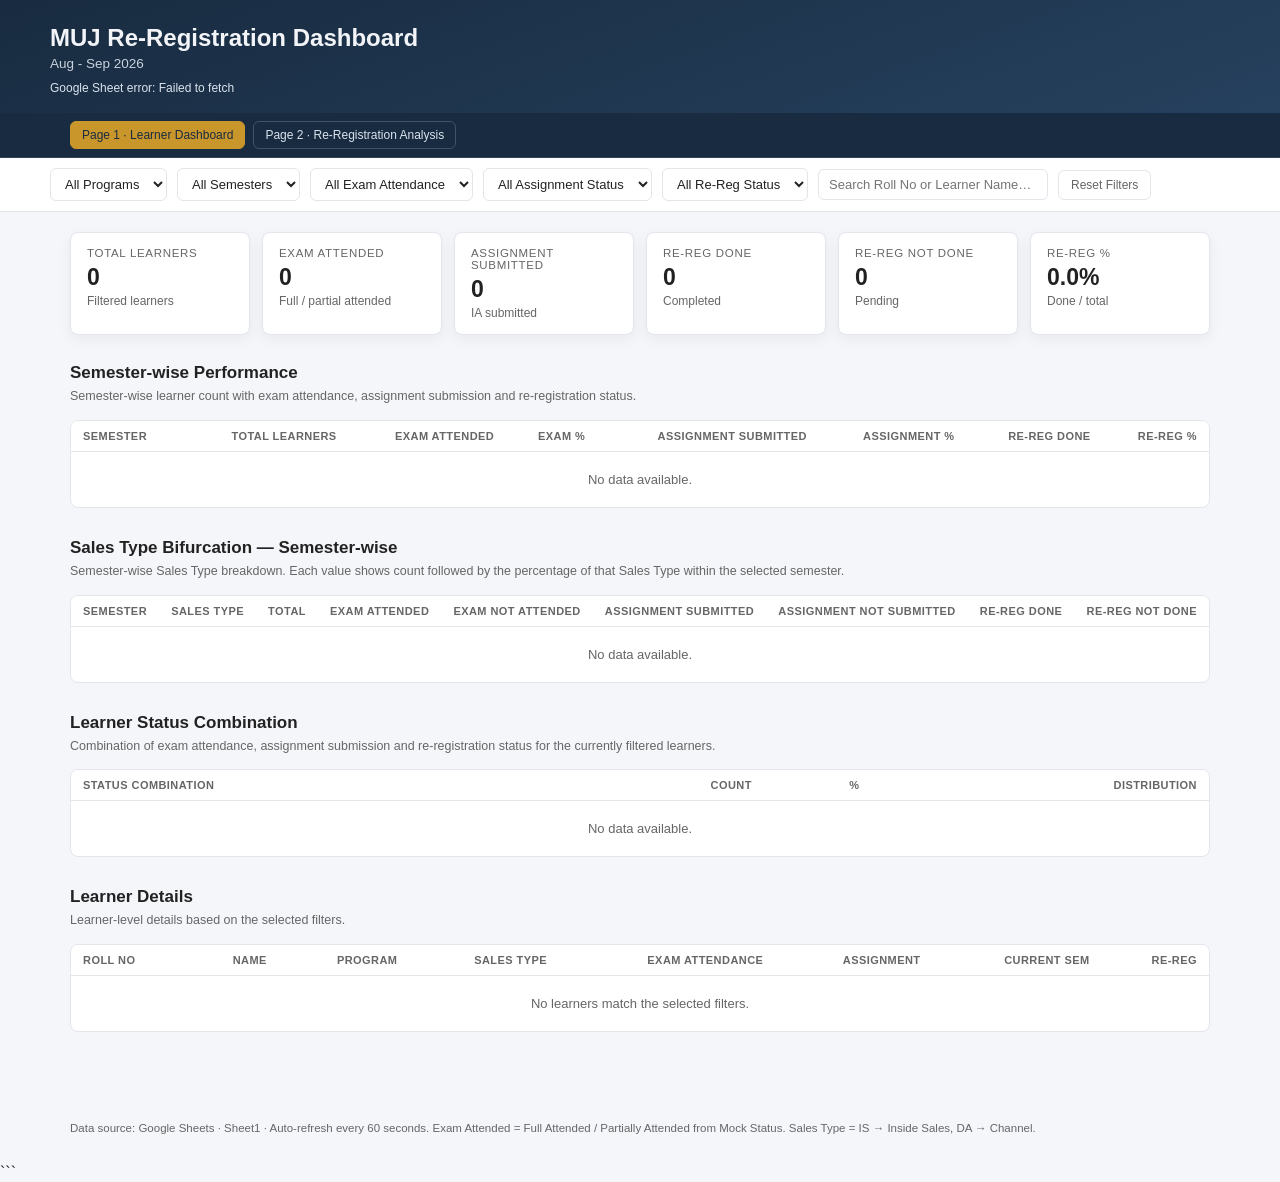
<file: index.html>
<!DOCTYPE html>
<html lang="en">
<head>
<meta charset="UTF-8">
<meta name="viewport" content="width=device-width, initial-scale=1.0">

<title>MUJ Re-Registration Dashboard</title>

<script src="https://cdn.sheetjs.com/xlsx-0.20.3/package/dist/xlsx.full.min.js"></script>

<style>
* {
  box-sizing: border-box;
}

:root {
  --bg:#f5f6fa;
  --card:#ffffff;
  --ink:#222;
  --ink-soft:#666;
  --line:#e2e6ea;

  --navy:#26415e;
  --navy-deep:#182b40;
  --navy-light:#e7edf3;
  --gold:#c9962c;

  --green:#2f7d5c;
  --green-bg:#e7f3ed;

  --red:#b1483f;
  --red-bg:#fbebe9;

  --track:#eef1f4;
}

body {
  margin:0;
  min-height:100vh;
  font-family:Arial,sans-serif;
  background:var(--bg);
  color:var(--ink);
}

/* =========================
   HEADER
========================= */

header {
  background:linear-gradient(
    160deg,
    var(--navy-deep),
    var(--navy)
  );

  color:#f2f4f7;
  padding:24px 20px 18px;
}

header .wrap {
  max-width:1180px;
  margin:0 auto;
}

header h1 {
  font-size:24px;
  margin:0 0 4px;
  font-weight:600;
}

header p {
  margin:0;
  color:#c7d2de;
  font-size:13.5px;
  max-width:64ch;
}

#connectionStatus {
  font-size:12px;
  color:#d9e3ed;
  margin-top:10px;
}

/* =========================
   PAGE NAVIGATION
========================= */

.page-nav {
  background:var(--navy-deep);
  border-bottom:1px solid rgba(255,255,255,.12);
}

.page-nav-wrap {
  max-width:1180px;
  margin:0 auto;
  padding:8px 20px;
  display:flex;
  gap:8px;
  flex-wrap:wrap;
}

.page-link {
  display:inline-block;
  text-decoration:none;
  color:#d9e3ed;
  border:1px solid rgba(255,255,255,.18);
  padding:6px 11px;
  border-radius:6px;
  font-size:12px;
}

.page-link:hover,
.page-link.active {
  background:var(--gold);
  color:#182b40;
  border-color:var(--gold);
}

/* =========================
   FILTER BAR
========================= */

.filterbar {
  position:sticky;
  top:0;
  z-index:10;
  background:var(--card);
  border-bottom:1px solid var(--line);
  padding:10px 20px;
}

.filterbar .wrap {
  max-width:1180px;
  margin:0 auto;
  display:flex;
  gap:10px;
  flex-wrap:wrap;
  align-items:center;
}

.filterbar select,
.filterbar input {
  font-family:Arial,sans-serif;
  font-size:13px;
  padding:7px 10px;
  border:1px solid var(--line);
  border-radius:6px;
  background:var(--card);
  color:var(--ink);
}

.filterbar input {
  min-width:230px;
}

.reset-btn {
  font-family:Arial,sans-serif;
  font-size:12px;
  padding:7px 12px;
  border:1px solid var(--line);
  border-radius:6px;
  background:var(--card);
  color:var(--ink-soft);
  cursor:pointer;
}

.reset-btn:hover {
  background:var(--navy-light);
  color:var(--navy);
}

/* =========================
   MAIN
========================= */

main {
  max-width:1180px;
  margin:0 auto;
  padding:20px 20px 60px;
}

/* =========================
   KPI CARDS
========================= */

.kpis {
  display:grid;
  grid-template-columns:repeat(6,1fr);
  gap:12px;
  margin-bottom:28px;
}

.kpi {
  background:var(--card);
  border:1px solid var(--line);
  border-radius:8px;
  padding:14px 16px;
  box-shadow:0 4px 14px rgba(20,30,45,.06);
}

.kpi .label {
  font-size:11.5px;
  color:var(--ink-soft);
  text-transform:uppercase;
  letter-spacing:.06em;
}

.kpi .value {
  font-size:23px;
  margin-top:5px;
  font-weight:700;
}

.kpi .sub {
  font-size:12px;
  color:var(--ink-soft);
  margin-top:3px;
}

/* =========================
   SECTIONS
========================= */

section {
  margin-bottom:30px;
}

h2 {
  font-size:17px;
  font-weight:700;
  margin:0 0 4px;
}

.section-note {
  font-size:12.5px;
  color:var(--ink-soft);
  margin:0 0 14px;
  line-height:1.5;
}

/* =========================
   TABLE
========================= */

.table-wrap {
  overflow-x:auto;
  border:1px solid var(--line);
  border-radius:8px;
  background:var(--card);
}

table {
  border-collapse:collapse;
  width:100%;
  min-width:700px;
  font-size:13px;
}

th,
td {
  padding:9px 12px;
  text-align:right;
  border-bottom:1px solid var(--line);
  white-space:nowrap;
}

th:first-child,
td:first-child {
  text-align:left;
}

th {
  font-size:11px;
  text-transform:uppercase;
  letter-spacing:.04em;
  color:var(--ink-soft);
  background:var(--card);
}

tbody tr:hover td {
  background:var(--track);
}

tbody tr:last-child td {
  border-bottom:none;
}

.empty {
  padding:20px !important;
  text-align:center !important;
  color:var(--ink-soft);
  font-size:13px;
}

/* =========================
   BADGES
========================= */

.badge {
  display:inline-block;
  padding:3px 8px;
  border-radius:20px;
  font-size:11.5px;
  white-space:nowrap;
}

.badge-blue {
  background:var(--navy-light);
  color:var(--navy);
}

.badge-green {
  background:var(--green-bg);
  color:var(--green);
}

.badge-red {
  background:var(--red-bg);
  color:var(--red);
}

/* =========================
   SALES TYPE
========================= */

.sales-inside {
  color:var(--navy);
  font-weight:600;
}

.sales-channel {
  color:var(--green);
  font-weight:600;
}

.sales-other {
  color:var(--ink-soft);
}

.sales-total {
  font-weight:700;
}

/* =========================
   COMBINATION BAR
========================= */

.combination-bar {
  width:100%;
  height:10px;
  background:var(--track);
  border-radius:4px;
  overflow:hidden;
}

.combination-fill {
  height:100%;
  background:var(--navy);
  border-radius:4px;
}

/* =========================
   FOOTER
========================= */

footer {
  max-width:1180px;
  margin:0 auto;
  padding:0 20px 30px;
  font-size:11.5px;
  color:var(--ink-soft);
}

/* =========================
   RESPONSIVE
========================= */

@media (max-width:1000px) {

  .kpis {
    grid-template-columns:repeat(3,1fr);
  }

}

@media (max-width:720px) {

  .kpis {
    grid-template-columns:repeat(2,1fr);
  }

  main {
    padding-left:12px;
    padding-right:12px;
  }

  .filterbar {
    padding-left:12px;
    padding-right:12px;
  }

  .filterbar input {
    min-width:180px;
    width:100%;
  }

  .page-nav-wrap {
    padding-left:12px;
    padding-right:12px;
  }

  header {
    padding-left:12px;
    padding-right:12px;
  }

  header h1 {
    font-size:21px;
  }

}
</style>
</head>

<body>

<!-- =========================
     HEADER
========================= -->

<header>

  <div class="wrap">

    <h1>MUJ Re-Registration Dashboard</h1>

    <p>Aug - Sep 2026</p>

    <div id="connectionStatus">
      Connecting to Google Sheet…
    </div>

  </div>

</header>


<!-- =========================
     PAGE NAVIGATION
========================= -->

<div class="page-nav">

  <div class="page-nav-wrap">

    <a
      class="page-link active"
      href="index.html"
    >
      Page 1 · Learner Dashboard
    </a>

    <a
      class="page-link"
      href="page2.html"
    >
      Page 2 · Re-Registration Analysis
    </a>

  </div>

</div>


<!-- =========================
     FILTER BAR
========================= -->

<div class="filterbar">

  <div class="wrap">

    <select id="programFilter">
      <option value="">
        All Programs
      </option>
    </select>


    <select id="semesterFilter">
      <option value="">
        All Semesters
      </option>
    </select>


    <select id="examFilter">

      <option value="">
        All Exam Attendance
      </option>

      <option value="Present">
        Exam Attended
      </option>

      <option value="Absent">
        Exam Not Attended
      </option>

    </select>


    <select id="assignmentFilter">

      <option value="">
        All Assignment Status
      </option>

      <option value="Submitted">
        Submitted
      </option>

      <option value="Not Submitted">
        Not Submitted
      </option>

    </select>


    <select id="reregFilter">

      <option value="">
        All Re-Reg Status
      </option>

      <option value="Done">
        Done
      </option>

      <option value="Not Done">
        Not Done
      </option>

    </select>


    <input
      type="text"
      id="searchInput"
      placeholder="Search Roll No or Learner Name…"
    >


    <button
      id="resetBtn"
      class="reset-btn"
    >
      Reset Filters
    </button>

  </div>

</div>


<!-- =========================
     MAIN
========================= -->

<main>


  <!-- =========================
       KPI CARDS
  ========================= -->

  <div class="kpis">


    <div class="kpi">

      <div class="label">
        Total Learners
      </div>

      <div
        class="value"
        id="kpiTotal"
      >
        0
      </div>

      <div class="sub">
        Filtered learners
      </div>

    </div>


    <div class="kpi">

      <div class="label">
        Exam Attended
      </div>

      <div
        class="value"
        id="kpiExam"
      >
        0
      </div>

      <div class="sub">
        Full / partial attended
      </div>

    </div>


    <div class="kpi">

      <div class="label">
        Assignment Submitted
      </div>

      <div
        class="value"
        id="kpiAssignment"
      >
        0
      </div>

      <div class="sub">
        IA submitted
      </div>

    </div>


    <div class="kpi">

      <div class="label">
        Re-Reg Done
      </div>

      <div
        class="value"
        id="kpiDone"
      >
        0
      </div>

      <div class="sub">
        Completed
      </div>

    </div>


    <div class="kpi">

      <div class="label">
        Re-Reg Not Done
      </div>

      <div
        class="value"
        id="kpiNotDone"
      >
        0
      </div>

      <div class="sub">
        Pending
      </div>

    </div>


    <div class="kpi">

      <div class="label">
        Re-Reg %
      </div>

      <div
        class="value"
        id="kpiPercent"
      >
        0.0%
      </div>

      <div class="sub">
        Done / total
      </div>

    </div>


  </div>


  <!-- =========================
       SEMESTER-WISE PERFORMANCE
  ========================= -->

  <section>

    <h2>
      Semester-wise Performance
    </h2>

    <p class="section-note">
      Semester-wise learner count with exam attendance, assignment submission and re-registration status.
    </p>


    <div class="table-wrap">

      <table>

        <thead>

          <tr>

            <th>
              Semester
            </th>

            <th>
              Total Learners
            </th>

            <th>
              Exam Attended
            </th>

            <th>
              Exam %
            </th>

            <th>
              Assignment Submitted
            </th>

            <th>
              Assignment %
            </th>

            <th>
              Re-Reg Done
            </th>

            <th>
              Re-Reg %
            </th>

          </tr>

        </thead>


        <tbody id="semesterBody"></tbody>

      </table>

    </div>

  </section>


  <!-- =========================
       SALES TYPE BIFURCATION
  ========================= -->

  <section>

    <h2>
      Sales Type Bifurcation — Semester-wise
    </h2>

    <p class="section-note">
      Semester-wise Sales Type breakdown. Each value shows count followed by the percentage of that Sales Type within the selected semester.
    </p>


    <div class="table-wrap">

      <table>

        <thead>

          <tr>

            <th>
              Semester
            </th>

            <th>
              Sales Type
            </th>

            <th>
              Total
            </th>

            <th>
              Exam Attended
            </th>

            <th>
              Exam Not Attended
            </th>

            <th>
              Assignment Submitted
            </th>

            <th>
              Assignment Not Submitted
            </th>

            <th>
              Re-Reg Done
            </th>

            <th>
              Re-Reg Not Done
            </th>

          </tr>

        </thead>


        <tbody id="salesBody"></tbody>

      </table>

    </div>

  </section>


  <!-- =========================
       STATUS COMBINATION
  ========================= -->

  <section>

    <h2>
      Learner Status Combination
    </h2>

    <p class="section-note">
      Combination of exam attendance, assignment submission and re-registration status for the currently filtered learners.
    </p>


    <div class="table-wrap">

      <table>

        <thead>

          <tr>

            <th>
              Status Combination
            </th>

            <th>
              Count
            </th>

            <th>
              %
            </th>

            <th>
              Distribution
            </th>

          </tr>

        </thead>


        <tbody id="combinationBody"></tbody>

      </table>

    </div>

  </section>


  <!-- =========================
       LEARNER DETAILS
  ========================= -->

  <section>

    <h2>
      Learner Details
    </h2>

    <p class="section-note">
      Learner-level details based on the selected filters.
    </p>


    <div class="table-wrap">

      <table>

        <thead>

          <tr>

            <th>
              Roll No
            </th>

            <th>
              Name
            </th>

            <th>
              Program
            </th>

            <th>
              Sales Type
            </th>

            <th>
              Exam Attendance
            </th>

            <th>
              Assignment
            </th>

            <th>
              Current Sem
            </th>

            <th>
              Re-Reg
            </th>

          </tr>

        </thead>


        <tbody id="learnerBody"></tbody>

      </table>

    </div>

  </section>


</main>


<footer>

  Data source: Google Sheets · Sheet1 · Auto-refresh every 60 seconds.
  Exam Attended = Full Attended / Partially Attended from Mock Status.
  Sales Type = IS → Inside Sales, DA → Channel.

</footer>


<script>

/* =========================================================
   GOOGLE SHEET CONFIGURATION
========================================================= */

const GOOGLE_SHEET_ID =
  '1iwtwKK5JAG-qDRnjcMf5GGL5CMBMW9X3QFYtaawvCqg';

const SHEET_NAME =
  'Sheet1';

const REFRESH_MS =
  60000;


/* =========================================================
   GLOBAL DATA
========================================================= */

let RAW = [];

let refreshTimer = null;

let refreshBusy = false;


/* =========================================================
   BASIC HELPERS
========================================================= */

function norm(value) {

  return String(
    value ?? ''
  ).trim();

}


function key(value) {

  return norm(value)
    .toLowerCase()
    .replace(
      /[\s._-]+/g,
      ' '
    )
    .trim();

}


/* =========================================================
   FIND COLUMN
========================================================= */

function findColumn(
  headers,
  aliases
) {

  const normalizedHeaders =
    headers.map(
      header => ({
        original:header,
        normalized:key(header)
      })
    );


  for (
    const alias of aliases
  ) {

    const aliasKey =
      key(alias);


    const found =
      normalizedHeaders.find(
        header =>
          header.normalized ===
          aliasKey
      );


    if (found) {

      return found.original;

    }

  }


  return null;

}


/* =========================================================
   CLEAN ROLL NUMBER
========================================================= */

function cleanRollNo(value) {

  if (
    value === null ||
    value === undefined
  ) {

    return '';

  }


  let result =
    String(value).trim();


  if (
    /^\d+\.0$/.test(result)
  ) {

    result =
      result.replace(
        /\.0$/,
        ''
      );

  }


  return result;

}


/* =========================================================
   EXAM ATTENDANCE
=========================================================

   Present ONLY when Mock Status contains:

   Full Attended
   OR
   Partially Attended

   Everything else = Absent
========================================================= */

function normalizeExam(value) {

  const s =
    norm(value).toLowerCase();


  if (
    s.includes('full attended') ||
    s.includes('partially attended')
  ) {

    return 'Present';

  }


  return 'Absent';

}


/* =========================================================
   ASSIGNMENT STATUS
========================================================= */

function normalizeAssignment(value) {

  const s =
    norm(value).toLowerCase();


  if (
    s.includes('submitted') ||
    s === 'yes' ||
    s === 'done' ||
    s === 'completed' ||
    s === 'complete' ||
    s === 'true' ||
    s === '1'
  ) {

    return 'Submitted';

  }


  return 'Not Submitted';

}


/* =========================================================
   RE-REGISTRATION STATUS
========================================================= */

function normalizeReReg(value) {

  const s =
    norm(value).toLowerCase();


  if (
    s === 'paid' ||
    s === 'done' ||
    s === 'yes' ||
    s === 'completed' ||
    s === 'registered'
  ) {

    return 'Done';

  }


  return 'Not Done';

}


/* =========================================================
   SALES TYPE
=========================================================

   IS = Inside Sales
   DA = Channel
========================================================= */

function normalizeSalesType(value) {

  const s =
    key(value);


  if (s === 'is') {

    return 'Inside Sales';

  }


  if (s === 'da') {

    return 'Channel';

  }


  if (!s) {

    return 'Other';

  }


  return norm(value);

}


/* =========================================================
   NORMALIZE GOOGLE SHEET DATA
========================================================= */

function normalizeRows(rows) {

  if (
    !rows ||
    !rows.length
  ) {

    throw new Error(
      'Sheet1 is empty.'
    );

  }


  const headers =
    Object.keys(
      rows[0]
    ).map(norm);


  /* -------------------------
     COLUMN MAPPING
  ------------------------- */

  const programCol =
    findColumn(
      headers,
      [
        'Program',
        'Program Name'
      ]
    );


  const rollCol =
    findColumn(
      headers,
      [
        'Roll No',
        'Roll Number',
        'Roll_No',
        'Roll',
        'Roll No.',
        'Contact Roll No',
        'Contact Roll No.',
        'Contact_Roll_No',
        'Contact.Roll No',
        'Contact Roll Number',
        'Roll_No__c',
        'Contact__r.Roll_No__c'
      ]
    );


  const nameCol =
    findColumn(
      headers,
      [
        'Learner Name',
        'Name',
        'Student Name',
        'Full Name'
      ]
    );


  const leadCol =
    findColumn(
      headers,
      [
        'Lead Name'
      ]
    );


  const semesterCol =
    findColumn(
      headers,
      [
        'Current Semester',
        'Semester',
        'Current Sem',
        'Sem'
      ]
    );


  const mockCol =
    findColumn(
      headers,
      [
        'Mock Status'
      ]
    );


  const iaCol =
    findColumn(
      headers,
      [
        'IA Status'
      ]
    );


  const reregCol =
    findColumn(
      headers,
      [
        'Re reg status',
        'Re-Reg',
        'Re Reg',
        'Re-reg',
        'Re Registration',
        'Re-Registration',
        'Rereg'
      ]
    );


  /* -------------------------
     REQUIRED COLUMNS
  ------------------------- */

  const required = [];


  if (!programCol) {

    required.push(
      'Program'
    );

  }


  if (!semesterCol) {

    required.push(
      'Semester'
    );

  }


  if (!mockCol) {

    required.push(
      'Mock Status'
    );

  }


  if (!iaCol) {

    required.push(
      'IA Status'
    );

  }


  if (!reregCol) {

    required.push(
      'Re reg status'
    );

  }


  if (!leadCol) {

    required.push(
      'Lead Name'
    );

  }


  if (required.length) {

    throw new Error(
      'Missing required column(s): ' +
      required.join(', ')
    );

  }


  /* -------------------------
     CREATE NORMALIZED ROWS
  ------------------------- */

  return rows

    .map(row => {

      const rollNo =
        rollCol
          ? cleanRollNo(
              row[rollCol]
            )
          : '';


      const name =
        nameCol
          ? norm(
              row[nameCol]
            )
          : '';


      const program =
        norm(
          row[programCol]
        );


      const semester =
        norm(
          row[semesterCol]
        ) ||
        'Not Specified';


      const leadName =
        norm(
          row[leadCol]
        );


      const mockStatus =
        norm(
          row[mockCol]
        );


      const iaStatus =
        norm(
          row[iaCol]
        );


      const reRegRaw =
        norm(
          row[reregCol]
        );


      return {

        rollNo,

        name,

        program,

        semester,

        leadName,

        salesType:
          normalizeSalesType(
            leadName
          ),

        mockStatus,

        examAttendance:
          normalizeExam(
            mockStatus
          ),

        iaStatus,

        assignment:
          normalizeAssignment(
            iaStatus
          ),

        reRegRaw,

        reReg:
          normalizeReReg(
            reRegRaw
          )

      };

    })

    .filter(
      row =>
        row.rollNo ||
        row.name ||
        row.program
    );

}


/* =========================================================
   GOOGLE SHEET CSV URL
========================================================= */

function googleSheetCsvUrl() {

  return (
    'https://docs.google.com/spreadsheets/d/' +
    encodeURIComponent(
      GOOGLE_SHEET_ID
    ) +
    '/gviz/tq?tqx=out:csv&sheet=' +
    encodeURIComponent(
      SHEET_NAME
    )
  );

}


/* =========================================================
   FETCH GOOGLE SHEET
========================================================= */

async function fetchSheet() {

  const response =
    await fetch(
      googleSheetCsvUrl(),
      {
        cache:'no-store'
      }
    );


  if (!response.ok) {

    throw new Error(
      'Could not read Google Sheet. HTTP ' +
      response.status
    );

  }


  const csv =
    await response.text();


  if (!csv.trim()) {

    throw new Error(
      'Google Sheet is empty.'
    );

  }


  const workbook =
    XLSX.read(
      csv,
      {
        type:'string',
        raw:true
      }
    );


  const sheet =
    workbook.Sheets[
      workbook.SheetNames[0]
    ];


  return XLSX.utils.sheet_to_json(
    sheet,
    {
      defval:'',
      raw:true
    }
  );

}


/* =========================================================
   UNIQUE SORTED VALUES
========================================================= */

function uniqueSorted(field) {

  const values =
    [
      ...new Set(
        RAW
          .map(
            row =>
              row[field]
          )
          .filter(Boolean)
      )
    ];


  return values.sort(
    (a,b) =>
      String(a).localeCompare(
        String(b),
        undefined,
        {
          numeric:true,
          sensitivity:'base'
        }
      )
  );

}


/* =========================================================
   POPULATE FILTERS
========================================================= */

function populateFilters() {

  populateSelect(
    'programFilter',
    uniqueSorted('program'),
    'All Programs'
  );


  populateSelect(
    'semesterFilter',
    uniqueSorted('semester'),
    'All Semesters'
  );

}


/* =========================================================
   POPULATE SELECT
========================================================= */

function populateSelect(
  id,
  values,
  firstText
) {

  const select =
    document.getElementById(id);


  const oldValue =
    select.value;


  select.innerHTML =
    `<option value="">
      ${firstText}
    </option>`;


  values.forEach(value => {

    const option =
      document.createElement(
        'option'
      );


    option.value =
      value;


    option.textContent =
      value;


    select.appendChild(
      option
    );

  });


  if (
    values.includes(oldValue)
  ) {

    select.value =
      oldValue;

  }

}


/* =========================================================
   GET FILTERS
========================================================= */

function getFilters() {

  return {

    program:
      document.getElementById(
        'programFilter'
      ).value,

    semester:
      document.getElementById(
        'semesterFilter'
      ).value,

    exam:
      document.getElementById(
        'examFilter'
      ).value,

    assignment:
      document.getElementById(
        'assignmentFilter'
      ).value,

    rereg:
      document.getElementById(
        'reregFilter'
      ).value,

    search:
      document.getElementById(
        'searchInput'
      ).value
      .toLowerCase()
      .trim()

  };

}


/* =========================================================
   ROW MATCHING
========================================================= */

function rowMatches(
  row,
  filters,
  ignoreSemester = false
) {

  if (
    filters.program &&
    row.program !==
      filters.program
  ) {

    return false;

  }


  if (
    !ignoreSemester &&
    filters.semester &&
    row.semester !==
      filters.semester
  ) {

    return false;

  }


  if (
    filters.exam &&
    row.examAttendance !==
      filters.exam
  ) {

    return false;

  }


  if (
    filters.assignment &&
    row.assignment !==
      filters.assignment
  ) {

    return false;

  }


  if (
    filters.rereg &&
    row.reReg !==
      filters.rereg
  ) {

    return false;

  }


  if (filters.search) {

    const searchable =
      (
        row.rollNo +
        ' ' +
        row.name
      ).toLowerCase();


    if (
      !searchable.includes(
        filters.search
      )
    ) {

      return false;

    }

  }


  return true;

}


/* =========================================================
   FILTERED ROWS
========================================================= */

function getFilteredRows() {

  const filters =
    getFilters();


  return RAW.filter(
    row =>
      rowMatches(
        row,
        filters,
        false
      )
  );

}


/* =========================================================
   KPI RENDER
========================================================= */

function renderKPIs() {

  const rows =
    getFilteredRows();


  const total =
    rows.length;


  const exam =
    rows.filter(
      row =>
        row.examAttendance ===
        'Present'
    ).length;


  const assignment =
    rows.filter(
      row =>
        row.assignment ===
        'Submitted'
    ).length;


  const done =
    rows.filter(
      row =>
        row.reReg ===
        'Done'
    ).length;


  const notDone =
    total - done;


  const percentage =
    total
      ? done /
        total *
        100
      : 0;


  document.getElementById(
    'kpiTotal'
  ).textContent =
    total.toLocaleString();


  document.getElementById(
    'kpiExam'
  ).textContent =
    exam.toLocaleString();


  document.getElementById(
    'kpiAssignment'
  ).textContent =
    assignment.toLocaleString();


  document.getElementById(
    'kpiDone'
  ).textContent =
    done.toLocaleString();


  document.getElementById(
    'kpiNotDone'
  ).textContent =
    notDone.toLocaleString();


  document.getElementById(
    'kpiPercent'
  ).textContent =
    percentage.toFixed(1) +
    '%';

}


/* =========================================================
   SEMESTER-WISE PERFORMANCE
========================================================= */

function renderSemesterAnalysis() {

  const filters =
    getFilters();


  /*
    Semester filter is ignored
    here so every semester remains
    visible in the analysis.
  */

  const rows =
    RAW.filter(
      row =>
        rowMatches(
          row,
          filters,
          true
        )
    );


  const map =
    new Map();


  rows.forEach(row => {

    const semester =
      row.semester ||
      'Not Specified';


    if (
      !map.has(semester)
    ) {

      map.set(
        semester,
        {
          total:0,
          exam:0,
          assignment:0,
          rereg:0
        }
      );

    }


    const item =
      map.get(semester);


    item.total++;


    if (
      row.examAttendance ===
      'Present'
    ) {

      item.exam++;

    }


    if (
      row.assignment ===
      'Submitted'
    ) {

      item.assignment++;

    }


    if (
      row.reReg ===
      'Done'
    ) {

      item.rereg++;

    }

  });


  const semesters =
    [...map.keys()].sort(
      (a,b) =>
        String(a).localeCompare(
          String(b),
          undefined,
          {
            numeric:true
          }
        )
    );


  const tbody =
    document.getElementById(
      'semesterBody'
    );


  if (
    !semesters.length
  ) {

    tbody.innerHTML =
      `<tr>
        <td
          colspan="8"
          class="empty"
        >
          No data available.
        </td>
      </tr>`;

    return;

  }


  tbody.innerHTML =
    semesters.map(
      semester => {

        const item =
          map.get(
            semester
          );


        const examPct =
          item.total
            ? item.exam /
              item.total *
              100
            : 0;


        const assignmentPct =
          item.total
            ? item.assignment /
              item.total *
              100
            : 0;


        const reregPct =
          item.total
            ? item.rereg /
              item.total *
              100
            : 0;


        return `

          <tr>

            <td>
              <span
                class="badge badge-blue"
              >
                ${escapeHtml(
                  semester
                )}
              </span>
            </td>

            <td>
              ${item.total.toLocaleString()}
            </td>

            <td>
              ${item.exam.toLocaleString()}
            </td>

            <td>
              ${examPct.toFixed(1)}%
            </td>

            <td>
              ${item.assignment.toLocaleString()}
            </td>

            <td>
              ${assignmentPct.toFixed(1)}%
            </td>

            <td>
              ${item.rereg.toLocaleString()}
            </td>

            <td>
              ${reregPct.toFixed(1)}%
            </td>

          </tr>

        `;

      }
    ).join('');

}


/* =========================================================
   SALES TYPE BIFURCATION — SEMESTER WISE
========================================================= */

function renderSalesType() {

  const filters =
    getFilters();


  /*
    Ignore semester filter so
    the table always displays
    every semester.

    All other filters continue
    to apply.
  */

  const rows =
    RAW.filter(
      row =>
        rowMatches(
          row,
          filters,
          true
        )
    );


  /*
    Structure:

    Semester
      ↓
    Sales Type
      ↓
    Metrics
  */

  const map =
    new Map();


  rows.forEach(row => {

    const semester =
      row.semester ||
      'Not Specified';


    const salesType =
      row.salesType ||
      'Other';


    if (
      !map.has(semester)
    ) {

      map.set(
        semester,
        new Map()
      );

    }


    const semesterMap =
      map.get(
        semester
      );


    if (
      !semesterMap.has(
        salesType
      )
    ) {

      semesterMap.set(
        salesType,
        {
          total:0,

          examAttended:0,
          examNotAttended:0,

          assignmentSubmitted:0,
          assignmentNotSubmitted:0,

          reRegDone:0,
          reRegNotDone:0
        }
      );

    }


    const item =
      semesterMap.get(
        salesType
      );


    /* -------------------------
       TOTAL
    ------------------------- */

    item.total++;


    /* -------------------------
       EXAM
    ------------------------- */

    if (
      row.examAttendance ===
      'Present'
    ) {

      item.examAttended++;

    } else {

      item.examNotAttended++;

    }


    /* -------------------------
       ASSIGNMENT
    ------------------------- */

    if (
      row.assignment ===
      'Submitted'
    ) {

      item.assignmentSubmitted++;

    } else {

      item.assignmentNotSubmitted++;

    }


    /* -------------------------
       RE-REG
    ------------------------- */

    if (
      row.reReg ===
      'Done'
    ) {

      item.reRegDone++;

    } else {

      item.reRegNotDone++;

    }

  });


  const semesters =
    [...map.keys()].sort(
      (a,b) =>
        String(a).localeCompare(
          String(b),
          undefined,
          {
            numeric:true,
            sensitivity:'base'
          }
        )
    );


  const tbody =
    document.getElementById(
      'salesBody'
    );


  if (
    !semesters.length
  ) {

    tbody.innerHTML =
      `<tr>
        <td
          colspan="9"
          class="empty"
        >
          No data available.
        </td>
      </tr>`;

    return;

  }


  /*
    Fixed Sales Type order.
  */

  const salesOrder = [

    'Inside Sales',

    'Channel',

    'Other'

  ];


  let html = '';


  semesters.forEach(
    semester => {

      const semesterMap =
        map.get(
          semester
        );


      salesOrder.forEach(
        salesType => {

          if (
            !semesterMap.has(
              salesType
            )
          ) {

            return;

          }


          const item =
            semesterMap.get(
              salesType
            );


          /*
            Percentage denominator:

            Semester + Sales Type Total

            Example:

            Inside Sales = 8000

            Exam Attended = 6500

            Percentage =
            6500 / 8000 * 100
          */

          const total =
            item.total;


          const examAttendedPct =
            total
              ? (
                  item.examAttended /
                  total *
                  100
                )
              : 0;


          const examNotAttendedPct =
            total
              ? (
                  item.examNotAttended /
                  total *
                  100
                )
              : 0;


          const assignmentSubmittedPct =
            total
              ? (
                  item.assignmentSubmitted /
                  total *
                  100
                )
              : 0;


          const assignmentNotSubmittedPct =
            total
              ? (
                  item.assignmentNotSubmitted /
                  total *
                  100
                )
              : 0;


          const reRegDonePct =
            total
              ? (
                  item.reRegDone /
                  total *
                  100
                )
              : 0;


          const reRegNotDonePct =
            total
              ? (
                  item.reRegNotDone /
                  total *
                  100
                )
              : 0;


          let salesClass =
            'sales-other';


          if (
            salesType ===
            'Inside Sales'
          ) {

            salesClass =
              'sales-inside';

          }


          if (
            salesType ===
            'Channel'
          ) {

            salesClass =
              'sales-channel';

          }


          html += `

            <tr>

              <td>

                <span
                  class="badge badge-blue"
                >
                  ${escapeHtml(
                    semester
                  )}
                </span>

              </td>


              <td
                class="${salesClass}"
              >
                ${escapeHtml(
                  salesType
                )}
              </td>


              <td
                class="sales-total"
              >
                ${total.toLocaleString()}
                (100.0%)
              </td>


              <td>

                ${item.examAttended.toLocaleString()}

                (${examAttendedPct.toFixed(1)}%)

              </td>


              <td>

                ${item.examNotAttended.toLocaleString()}

                (${examNotAttendedPct.toFixed(1)}%)

              </td>


              <td>

                ${item.assignmentSubmitted.toLocaleString()}

                (${assignmentSubmittedPct.toFixed(1)}%)

              </td>


              <td>

                ${item.assignmentNotSubmitted.toLocaleString()}

                (${assignmentNotSubmittedPct.toFixed(1)}%)

              </td>


              <td>

                ${item.reRegDone.toLocaleString()}

                (${reRegDonePct.toFixed(1)}%)

              </td>


              <td>

                ${item.reRegNotDone.toLocaleString()}

                (${reRegNotDonePct.toFixed(1)}%)

              </td>

            </tr>

          `;

        }
      );

    }
  );


  tbody.innerHTML =
    html || `

      <tr>

        <td
          colspan="9"
          class="empty"
        >
          No data available.
        </td>

      </tr>

    `;

}


/* =========================================================
   STATUS COMBINATIONS
========================================================= */

function renderCombinations() {

  const rows =
    getFilteredRows();


  const combinations = {};


  rows.forEach(row => {

    const combination =
      row.examAttendance +
      ' + ' +
      row.assignment +
      ' + ' +
      row.reReg;


    if (
      !combinations[
        combination
      ]
    ) {

      combinations[
        combination
      ] = 0;

    }


    combinations[
      combination
    ]++;

  });


  const ordered = [

    'Present + Submitted + Done',

    'Present + Submitted + Not Done',

    'Present + Not Submitted + Done',

    'Present + Not Submitted + Not Done',

    'Absent + Submitted + Done',

    'Absent + Submitted + Not Done',

    'Absent + Not Submitted + Done',

    'Absent + Not Submitted + Not Done'

  ];


  const total =
    rows.length;


  const tbody =
    document.getElementById(
      'combinationBody'
    );


  if (!total) {

    tbody.innerHTML =
      `<tr>

        <td
          colspan="4"
          class="empty"
        >
          No data available.
        </td>

      </tr>`;

    return;

  }


  tbody.innerHTML =
    ordered.map(
      combination => {

        const count =
          combinations[
            combination
          ] || 0;


        const percentage =
          total
            ? count /
              total *
              100
            : 0;


        return `

          <tr>

            <td>
              ${escapeHtml(
                combination
              )}
            </td>

            <td>
              ${count.toLocaleString()}
            </td>

            <td>
              ${percentage.toFixed(1)}%
            </td>

            <td
              style="min-width:220px"
            >

              <div
                class="combination-bar"
              >

                <div
                  class="combination-fill"
                  style="width:${percentage}%"
                ></div>

              </div>

            </td>

          </tr>

        `;

      }
    ).join('');

}


/* =========================================================
   LEARNER DETAILS
========================================================= */

function renderLearners() {

  const rows =
    getFilteredRows();


  const tbody =
    document.getElementById(
      'learnerBody'
    );


  if (!rows.length) {

    tbody.innerHTML =
      `<tr>

        <td
          colspan="8"
          class="empty"
        >
          No learners match the selected filters.
        </td>

      </tr>`;

    return;

  }


  tbody.innerHTML =
    rows.map(
      row => {

        const examClass =
          row.examAttendance ===
          'Present'
            ? 'badge-green'
            : 'badge-red';


        const assignmentClass =
          row.assignment ===
          'Submitted'
            ? 'badge-green'
            : 'badge-red';


        const reregClass =
          row.reReg ===
          'Done'
            ? 'badge-green'
            : 'badge-red';


        return `

          <tr>

            <td>

              <strong>

                ${escapeHtml(
                  row.rollNo ||
                  '—'
                )}

              </strong>

            </td>


            <td>

              ${escapeHtml(
                row.name ||
                '—'
              )}

            </td>


            <td>

              ${escapeHtml(
                row.program ||
                '—'
              )}

            </td>


            <td>

              ${escapeHtml(
                row.salesType ||
                'Other'
              )}

            </td>


            <td>

              <span
                class="badge ${examClass}"
              >

                ${row.examAttendance}

              </span>

            </td>


            <td>

              <span
                class="badge ${assignmentClass}"
              >

                ${row.assignment}

              </span>

            </td>


            <td>

              ${escapeHtml(
                row.semester ||
                '—'
              )}

            </td>


            <td>

              <span
                class="badge ${reregClass}"
              >

                ${row.reReg}

              </span>

            </td>

          </tr>

        `;

      }
    ).join('');

}


/* =========================================================
   HTML ESCAPE
========================================================= */

function escapeHtml(value) {

  return String(
    value ?? ''
  )

    .replace(
      /&/g,
      '&amp;'
    )

    .replace(
      /</g,
      '&lt;'
    )

    .replace(
      />/g,
      '&gt;'
    )

    .replace(
      /"/g,
      '&quot;'
    )

    .replace(
      /'/g,
      '&#039;'
    );

}


/* =========================================================
   RENDER EVERYTHING
========================================================= */

function renderAll() {

  renderKPIs();

  renderSemesterAnalysis();

  renderSalesType();

  renderCombinations();

  renderLearners();

}


/* =========================================================
   LOAD DATA
========================================================= */

async function loadData() {

  if (refreshBusy) {

    return;

  }


  refreshBusy = true;


  try {

    document.getElementById(
      'connectionStatus'
    ).textContent =
      'Loading Google Sheet…';


    const rows =
      await fetchSheet();


    RAW =
      normalizeRows(
        rows
      );


    populateFilters();


    renderAll();


    document.getElementById(
      'connectionStatus'
    ).textContent =

      'Google Sheet connected · ' +

      RAW.length.toLocaleString() +

      ' students · Last refreshed ' +

      new Date().toLocaleTimeString();


  } catch (error) {

    console.error(
      error
    );


    document.getElementById(
      'connectionStatus'
    ).textContent =

      'Google Sheet error: ' +
      error.message;

  } finally {

    refreshBusy = false;

  }

}


/* =========================================================
   RESET FILTERS
========================================================= */

document.getElementById(
  'resetBtn'
).addEventListener(
  'click',
  () => {

    document.getElementById(
      'programFilter'
    ).value = '';


    document.getElementById(
      'semesterFilter'
    ).value = '';


    document.getElementById(
      'examFilter'
    ).value = '';


    document.getElementById(
      'assignmentFilter'
    ).value = '';


    document.getElementById(
      'reregFilter'
    ).value = '';


    document.getElementById(
      'searchInput'
    ).value = '';


    renderAll();

  }
);


/* =========================================================
   FILTER EVENTS
========================================================= */

[
  'programFilter',
  'semesterFilter',
  'examFilter',
  'assignmentFilter',
  'reregFilter'
].forEach(
  id => {

    document.getElementById(
      id
    ).addEventListener(
      'change',
      renderAll
    );

  }
);


/* =========================================================
   SEARCH EVENT
========================================================= */

document.getElementById(
  'searchInput'
).addEventListener(
  'input',
  renderAll
);


/* =========================================================
   INITIAL LOAD
========================================================= */

loadData();


/* =========================================================
   AUTO REFRESH
========================================================= */

refreshTimer =
  setInterval(
    loadData,
    REFRESH_MS
  );


/* Initial render */

renderAll();

</script>

</body>
</html>
```
</file>
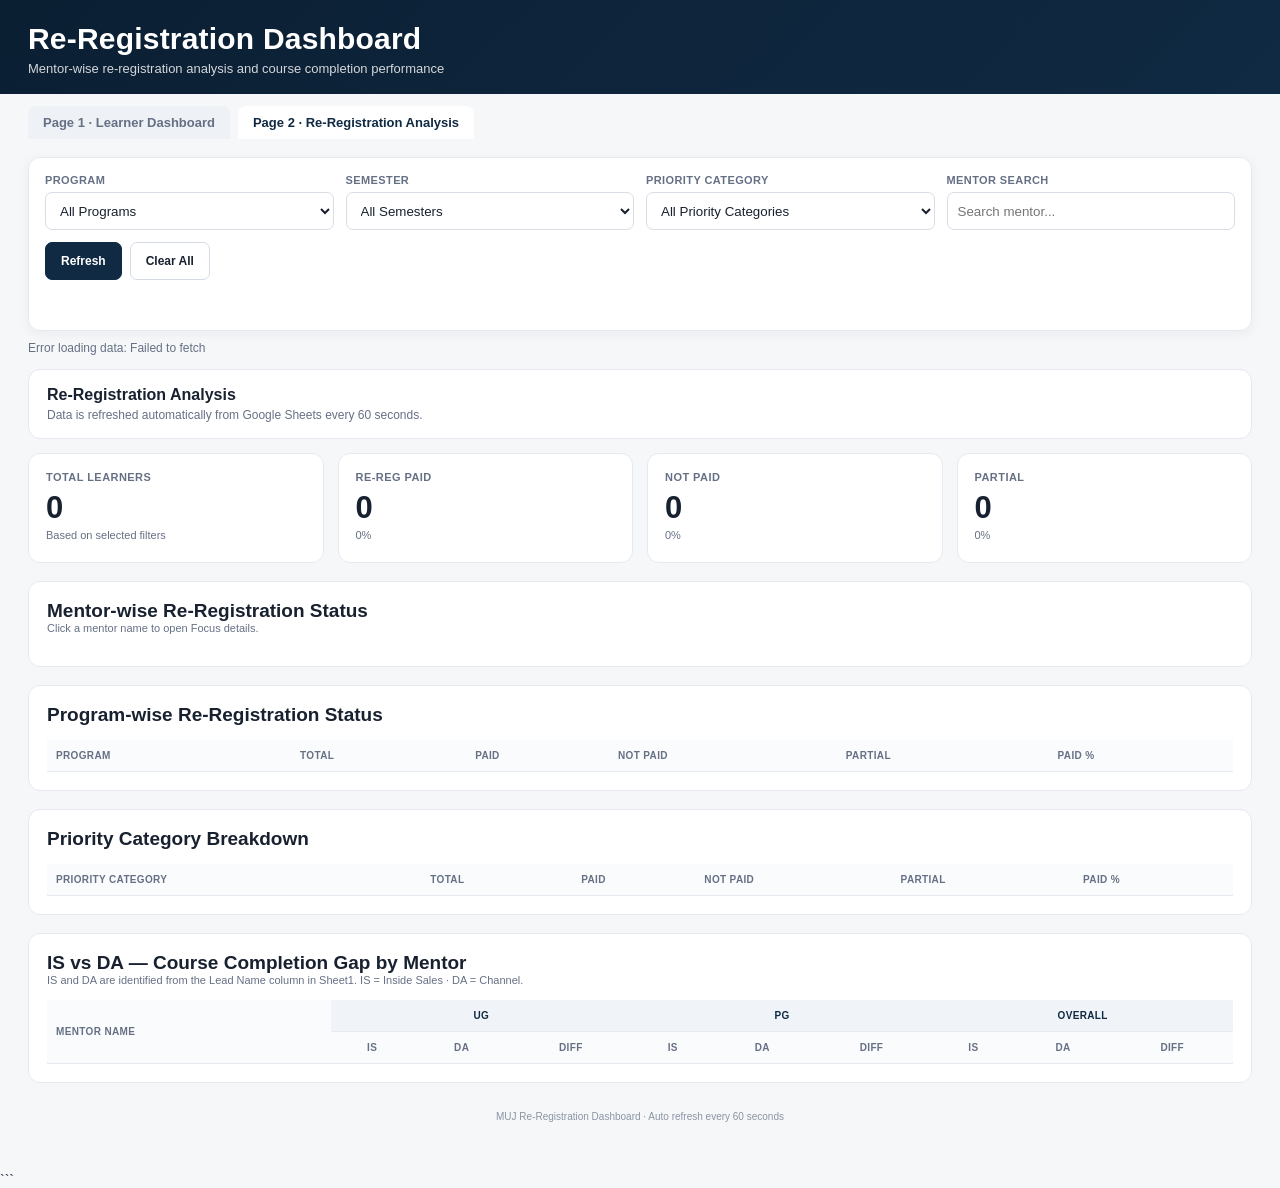
<file: page2.html>
<!DOCTYPE html>
<html lang="en">
<head>
<meta charset="UTF-8">
<meta name="viewport" content="width=device-width, initial-scale=1.0">

<title>Re-Registration Dashboard</title>

<script src="https://cdn.sheetjs.com/xlsx-0.20.3/package/dist/xlsx.full.min.js"></script>

<style>
:root{
  --ink:#18212f;
  --ink-soft:#667085;
  --line:#e6e9ef;
  --bg:#f6f7f9;
  --card:#ffffff;

  --navy:#102a43;
  --navy-deep:#0b1f33;
  --navy-light:#dce8f5;

  --gold:#b7791f;

  --pos:#18794e;
  --pos-bg:#e9f7ef;

  --neg:#b42318;
  --neg-bg:#fff0ee;

  --warn:#9a6700;
  --warn-bg:#fff8df;

  --track:#edf1f5;
}

*{
  box-sizing:border-box;
}

body{
  margin:0;
  background:var(--bg);
  color:var(--ink);
  font-family:Arial, Helvetica, sans-serif;
  font-size:14px;
}

button,
select,
input{
  font-family:Arial, Helvetica, sans-serif;
}

.header{
  background:linear-gradient(135deg,var(--navy-deep),var(--navy));
  color:white;
  padding:22px 28px 18px;
}

.header-inner{
  max-width:1500px;
  margin:auto;
}

.header h1{
  margin:0;
  font-size:30px;
  font-weight:700;
  letter-spacing:.2px;
}

.header p{
  margin:5px 0 0;
  opacity:.82;
  font-size:13px;
}

.nav{
  max-width:1500px;
  margin:0 auto;
  display:flex;
  gap:8px;
  padding:12px 28px 0;
}

.nav a{
  text-decoration:none;
  padding:9px 15px;
  border-radius:8px 8px 0 0;
  font-size:13px;
  font-weight:700;
  color:#667085;
  background:#eef1f5;
}

.nav a.active{
  background:white;
  color:var(--navy);
}

.page{
  max-width:1500px;
  margin:0 auto;
  padding:18px 28px 40px;
}

.filters{
  background:white;
  border:1px solid var(--line);
  border-radius:12px;
  padding:16px;
  display:grid;
  grid-template-columns:repeat(4,minmax(180px,1fr));
  gap:12px;
  position:sticky;
  top:0;
  z-index:20;
  box-shadow:0 3px 12px rgba(16,42,67,.05);
}

.filter-group{
  display:flex;
  flex-direction:column;
  gap:6px;
}

.filter-group label{
  font-size:11px;
  font-weight:700;
  color:var(--ink-soft);
  text-transform:uppercase;
  letter-spacing:.4px;
}

.filter-group select,
.filter-group input{
  height:38px;
  border:1px solid #d8dde6;
  border-radius:7px;
  padding:0 10px;
  background:white;
  color:var(--ink);
  outline:none;
}

.filter-group select:focus,
.filter-group input:focus{
  border-color:#7d98b3;
  box-shadow:0 0 0 3px rgba(16,42,67,.08);
}

.filter-actions{
  display:flex;
  align-items:end;
  gap:8px;
}

.btn{
  height:38px;
  padding:0 15px;
  border:1px solid #d5dbe4;
  border-radius:7px;
  background:white;
  color:var(--ink);
  cursor:pointer;
  font-size:12px;
  font-weight:700;
}

.btn:hover{
  background:#f5f7fa;
}

.btn.primary{
  background:var(--navy);
  color:white;
  border-color:var(--navy);
}

.chips{
  grid-column:1/-1;
  display:flex;
  flex-wrap:wrap;
  gap:7px;
  min-height:22px;
}

.chip{
  background:#eef3f8;
  color:var(--navy);
  border:1px solid #d9e3ed;
  padding:5px 9px;
  border-radius:20px;
  font-size:11px;
  font-weight:700;
}

.status-line{
  margin:10px 0 14px;
  font-size:12px;
  color:var(--ink-soft);
}

.top-card{
  background:white;
  border:1px solid var(--line);
  border-radius:12px;
  padding:16px 18px;
  margin-bottom:14px;
}

.top-card-title{
  font-size:16px;
  font-weight:700;
}

.top-card-sub{
  color:var(--ink-soft);
  font-size:12px;
  margin-top:4px;
}

.kpis{
  display:grid;
  grid-template-columns:repeat(4,1fr);
  gap:14px;
  margin-bottom:18px;
}

.kpi{
  background:white;
  border:1px solid var(--line);
  border-radius:12px;
  padding:17px;
  min-height:110px;
}

.kpi-label{
  font-size:11px;
  font-weight:700;
  color:var(--ink-soft);
  text-transform:uppercase;
  letter-spacing:.45px;
}

.kpi-value{
  font-size:31px;
  font-weight:700;
  margin-top:7px;
}

.kpi-note{
  font-size:11px;
  color:var(--ink-soft);
  margin-top:3px;
}

.section{
  background:white;
  border:1px solid var(--line);
  border-radius:12px;
  padding:18px;
  margin-bottom:18px;
}

.section-head{
  display:flex;
  justify-content:space-between;
  align-items:center;
  gap:10px;
  margin-bottom:14px;
}

.section-title{
  font-size:19px;
  font-weight:700;
}

.section-note{
  font-size:11px;
  color:var(--ink-soft);
}

.chart-list{
  display:flex;
  flex-direction:column;
  gap:12px;
}

.mentor-row{
  border:1px solid var(--line);
  border-radius:9px;
  padding:11px 13px;
  cursor:pointer;
  transition:.15s ease;
}

.mentor-row:hover{
  background:#fafbfd;
  border-color:#ccd6e2;
}

.mentor-row.active{
  border-color:#9fb2c7;
  background:#f8fafc;
}

.mentor-top{
  display:flex;
  align-items:center;
  gap:10px;
}

.rank{
  width:25px;
  height:25px;
  border-radius:50%;
  display:flex;
  align-items:center;
  justify-content:center;
  background:#edf2f7;
  color:var(--navy);
  font-size:11px;
  font-weight:700;
  flex:0 0 25px;
}

.mentor-name{
  font-size:15px;
  font-weight:700;
  min-width:190px;
}

.bar-wrap{
  flex:1;
  height:10px;
  background:var(--track);
  border-radius:20px;
  overflow:hidden;
}

.bar{
  height:100%;
  background:var(--navy);
  border-radius:20px;
}

.mentor-pct{
  min-width:58px;
  text-align:right;
  font-size:12px;
  font-weight:700;
}

.mentor-meta{
  display:flex;
  gap:14px;
  margin:7px 0 0 35px;
  font-size:11px;
  color:var(--ink-soft);
}

.focus{
  margin:12px 0 2px 35px;
  padding:12px;
  border-left:3px solid var(--navy);
  background:#f7f9fb;
  border-radius:0 7px 7px 0;
  font-size:12px;
}

.focus-title{
  font-weight:700;
  color:var(--navy);
}

.focus-grid{
  display:grid;
  grid-template-columns:repeat(6,1fr);
  gap:9px;
  margin-top:9px;
}

.focus-item{
  background:white;
  border:1px solid var(--line);
  border-radius:7px;
  padding:8px;
}

.focus-item strong{
  display:block;
  font-size:16px;
  color:var(--navy);
}

.focus-item span{
  color:var(--ink-soft);
  font-size:10px;
}

.table-wrap{
  overflow-x:auto;
}

table{
  width:100%;
  border-collapse:collapse;
}

th,
td{
  padding:10px 9px;
  border-bottom:1px solid var(--line);
  text-align:left;
  font-size:13px;
  white-space:nowrap;
}

th{
  font-size:10px;
  text-transform:uppercase;
  letter-spacing:.35px;
  color:var(--ink-soft);
  background:#fafbfc;
}

td{
  font-size:13px;
}

.group-head{
  text-align:center;
  color:var(--navy);
  font-weight:800;
  background:#f0f4f8;
}

.sub-head{
  text-align:center;
}

.pos{
  color:var(--pos);
  background:var(--pos-bg);
  font-weight:700;
}

.neg{
  color:var(--neg);
  background:var(--neg-bg);
  font-weight:700;
}

.neutral{
  color:var(--ink-soft);
  font-weight:700;
}

.badge{
  display:inline-block;
  padding:4px 7px;
  border-radius:5px;
  font-size:10px;
  font-weight:700;
}

.badge-blue{
  color:#174a75;
  background:#e7f0f8;
}

.badge-green{
  color:#17663f;
  background:#e8f6ee;
}

.badge-red{
  color:#9c251b;
  background:#fff0ed;
}

.badge-gold{
  color:#7a5200;
  background:#fff5d6;
}

.empty{
  text-align:center;
  color:var(--ink-soft);
  padding:25px;
}

.footer{
  text-align:center;
  font-size:10px;
  color:#8a94a3;
  padding:10px;
}

@media(max-width:1100px){

  .filters{
    grid-template-columns:repeat(2,minmax(180px,1fr));
  }

  .kpis{
    grid-template-columns:repeat(2,1fr);
  }

  .focus-grid{
    grid-template-columns:repeat(3,1fr);
  }

}

@media(max-width:650px){

  .header{
    padding:18px;
  }

  .nav{
    padding-left:18px;
    padding-right:18px;
  }

  .page{
    padding:14px 18px 30px;
  }

  .filters{
    grid-template-columns:1fr;
    position:static;
  }

  .kpis{
    grid-template-columns:1fr;
  }

  .focus-grid{
    grid-template-columns:repeat(2,1fr);
  }

  .mentor-name{
    min-width:120px;
  }

}
</style>
</head>

<body>

<header class="header">
  <div class="header-inner">
    <h1>Re-Registration Dashboard</h1>
    <p>Mentor-wise re-registration analysis and course completion performance</p>
  </div>
</header>

<nav class="nav">
  <a href="index.html">Page 1 · Learner Dashboard</a>
  <a href="page2.html" class="active">Page 2 · Re-Registration Analysis</a>
</nav>

<main class="page">

  <!-- FILTERS -->
  <section class="filters">

    <div class="filter-group">
      <label>Program</label>
      <select id="programFilter">
        <option value="">All Programs</option>
      </select>
    </div>

    <div class="filter-group">
      <label>Semester</label>
      <select id="semesterFilter">
        <option value="">All Semesters</option>
      </select>
    </div>

    <div class="filter-group">
      <label>Priority Category</label>
      <select id="priorityFilter">
        <option value="">All Priority Categories</option>
      </select>
    </div>

    <div class="filter-group">
      <label>Mentor Search</label>
      <input
        id="mentorSearch"
        type="text"
        placeholder="Search mentor..."
      >
    </div>

    <div class="filter-actions">
      <button class="btn primary" id="refreshBtn">
        Refresh
      </button>

      <button class="btn" id="clearBtn">
        Clear All
      </button>
    </div>

    <div class="chips" id="chips"></div>

  </section>

  <div class="status-line" id="statusLine">
    Loading data...
  </div>

  <!-- TOP CARD -->
  <section class="top-card">

    <div class="top-card-title">
      Re-Registration Analysis
    </div>

    <div class="top-card-sub">
      Data is refreshed automatically from Google Sheets every 60 seconds.
    </div>

  </section>

  <!-- KPIs -->
  <section class="kpis">

    <div class="kpi">
      <div class="kpi-label">
        Total Learners
      </div>

      <div class="kpi-value" id="kpiTotal">
        0
      </div>

      <div class="kpi-note">
        Based on selected filters
      </div>
    </div>

    <div class="kpi">
      <div class="kpi-label">
        Re-Reg Paid
      </div>

      <div class="kpi-value" id="kpiPaid">
        0
      </div>

      <div class="kpi-note" id="kpiPaidPct">
        0%
      </div>
    </div>

    <div class="kpi">
      <div class="kpi-label">
        Not Paid
      </div>

      <div class="kpi-value" id="kpiNotPaid">
        0
      </div>

      <div class="kpi-note" id="kpiNotPaidPct">
        0%
      </div>
    </div>

    <div class="kpi">
      <div class="kpi-label">
        Partial
      </div>

      <div class="kpi-value" id="kpiPartial">
        0
      </div>

      <div class="kpi-note" id="kpiPartialPct">
        0%
      </div>
    </div>

  </section>

  <!-- MENTOR -->
  <section class="section">

    <div class="section-head">

      <div>

        <div class="section-title">
          Mentor-wise Re-Registration Status
        </div>

        <div class="section-note">
          Click a mentor name to open Focus details.
        </div>

      </div>

    </div>

    <div id="mentorChart" class="chart-list"></div>

  </section>


  <!-- PROGRAM -->
  <section class="section">

    <div class="section-head">

      <div class="section-title">
        Program-wise Re-Registration Status
      </div>

    </div>

    <div class="table-wrap">

      <table>

        <thead>

          <tr>
            <th>Program</th>
            <th>Total</th>
            <th>Paid</th>
            <th>Not Paid</th>
            <th>Partial</th>
            <th>Paid %</th>
          </tr>

        </thead>

        <tbody id="programBody"></tbody>

      </table>

    </div>

  </section>


  <!-- PRIORITY -->
  <section class="section">

    <div class="section-head">

      <div class="section-title">
        Priority Category Breakdown
      </div>

    </div>

    <div class="table-wrap">

      <table>

        <thead>

          <tr>
            <th>Priority Category</th>
            <th>Total</th>
            <th>Paid</th>
            <th>Not Paid</th>
            <th>Partial</th>
            <th>Paid %</th>
          </tr>

        </thead>

        <tbody id="priorityBody"></tbody>

      </table>

    </div>

  </section>


  <!-- IS VS DA -->
  <section class="section">

    <div class="section-head">

      <div>

        <div class="section-title">
          IS vs DA — Course Completion Gap by Mentor
        </div>

        <div class="section-note">
          IS and DA are identified from the Lead Name column in Sheet1.
          IS = Inside Sales · DA = Channel.
        </div>

      </div>

    </div>

    <div class="table-wrap">

      <table>

        <thead>

          <tr>

            <th rowspan="2">
              Mentor Name
            </th>

            <th colspan="3" class="group-head">
              UG
            </th>

            <th colspan="3" class="group-head">
              PG
            </th>

            <th colspan="3" class="group-head">
              Overall
            </th>

          </tr>

          <tr>

            <th class="sub-head">
              IS
            </th>

            <th class="sub-head">
              DA
            </th>

            <th class="sub-head">
              Diff
            </th>

            <th class="sub-head">
              IS
            </th>

            <th class="sub-head">
              DA
            </th>

            <th class="sub-head">
              Diff
            </th>

            <th class="sub-head">
              IS
            </th>

            <th class="sub-head">
              DA
            </th>

            <th class="sub-head">
              Diff
            </th>

          </tr>

        </thead>

        <tbody id="completionBody"></tbody>

      </table>

    </div>

  </section>


  <div class="footer">
    MUJ Re-Registration Dashboard · Auto refresh every 60 seconds
  </div>

</main>


<script>

/* =========================================================
   GOOGLE SHEET CONFIGURATION
========================================================= */

const GOOGLE_SHEET_ID =
  '1iwtwKK5JAG-qDRnjcMf5GGL5CMBMW9X3QFYtaawvCqg';

const GOOGLE_SHEET1_NAME = 'Sheet1';
const GOOGLE_SHEET2_NAME = 'Sheet2';

const GOOGLE_REFRESH_MS = 60000;


/* =========================================================
   GLOBAL DATA
========================================================= */

let RAW = {
  rows: [],
  mentors: [],
  programs: [],
  priorities: [],
  semesters: []
};

let refreshBusy = false;
let refreshTimer = null;


/* =========================================================
   FILTER STATE
========================================================= */

const state = {

  mentor:null,
  program:null,
  priority:null,
  semester:null,

  _mentorName:null,
  _programName:null,
  _priorityName:null,
  _semesterName:null

};


/*
  Focus is separate from filter state.

  This means:

  - Selecting a mentor through the search/filter
    does NOT automatically open Focus.

  - Clicking the mentor name opens Focus.

  - Clicking the same mentor again closes Focus.
*/

let expandedMentor = null;


/* =========================================================
   TEXT HELPERS
========================================================= */

function cleanText(value){

  return String(value ?? '')
    .replace(/\u00A0/g,' ')
    .replace(/\s+/g,' ')
    .trim();

}

function norm(value){
  return cleanText(value);
}

function key(value){
  return cleanText(value)
    .toLowerCase();
}

function canonicalName(value){
  return cleanText(value)
    .toLowerCase();
}

function fmt(value){

  return Number(value || 0)
    .toLocaleString('en-IN');

}

function percentage(value){

  return `${Number(value || 0).toFixed(1)}%`;

}

function escapeHtml(value){

  return String(value ?? '')
    .replace(/&/g,'&amp;')
    .replace(/</g,'&lt;')
    .replace(/>/g,'&gt;')
    .replace(/"/g,'&quot;')
    .replace(/'/g,'&#039;');

}


/* =========================================================
   SEMESTER HELPERS
========================================================= */

function semesterKey(value){

  const s =
    key(value);

  const match =
    s.match(/\d+/);

  if(match){

    return String(
      parseInt(match[0],10)
    );

  }

  return s
    .replace(/\bsemester\b/g,'')
    .replace(/\bsem\b/g,'')
    .replace(/\bterm\b/g,'')
    .trim();

}

function sameSemester(a,b){

  return semesterKey(a) ===
         semesterKey(b);

}


/* =========================================================
   PROGRAM GROUPS
========================================================= */

const UG_PROGRAMS = [
  'B.Com',
  'BBA',
  'BCA'
];

const PG_PROGRAMS = [
  'M.Com',
  'MBA',
  'MCA',
  'MA in Economics',
  'MA.JMC',
  'MSc Mathematics'
];


function normalizeProgramName(value){

  const s =
    key(value);

  if(
    s === 'b.com' ||
    s === 'bcom' ||
    s === 'b com'
  ){
    return 'B.Com';
  }

  if(s === 'bba'){
    return 'BBA';
  }

  if(s === 'bca'){
    return 'BCA';
  }

  if(
    s === 'm.com' ||
    s === 'mcom' ||
    s === 'm com'
  ){
    return 'M.Com';
  }

  if(s === 'mba'){
    return 'MBA';
  }

  if(s === 'mca'){
    return 'MCA';
  }

  if(
    s === 'ma in economics' ||
    s === 'ma economics'
  ){
    return 'MA in Economics';
  }

  if(
    s === 'ma.jmc' ||
    s === 'ma jmc' ||
    s === 'majmc'
  ){
    return 'MA.JMC';
  }

  if(
    s === 'msc mathematics' ||
    s === 'msc maths' ||
    s === 'msc math'
  ){
    return 'MSc Mathematics';
  }

  return norm(value);

}


function getProgramGroup(program){

  const p =
    normalizeProgramName(program);

  if(UG_PROGRAMS.includes(p)){
    return 'UG';
  }

  if(PG_PROGRAMS.includes(p)){
    return 'PG';
  }

  return 'OTHER';

}


/* =========================================================
   FIND COLUMN
========================================================= */

function findColumn(headers,aliases){

  const normalizedHeaders =
    headers.map(header => ({
      original:header,
      normalized:key(header)
    }));

  for(const alias of aliases){

    const aliasKey =
      key(alias);

    const found =
      normalizedHeaders.find(
        h =>
          h.normalized === aliasKey
      );

    if(found){
      return found.original;
    }

  }

  return null;

}


/* =========================================================
   GOOGLE SHEET FETCH
========================================================= */

async function fetchGoogleSheetRows(sheetName){

  const url =
    `https://docs.google.com/spreadsheets/d/${GOOGLE_SHEET_ID}/gviz/tq?tqx=out:csv&sheet=${encodeURIComponent(sheetName)}`;

  const response =
    await fetch(
      url,
      {
        cache:'no-store'
      }
    );

  if(!response.ok){

    throw new Error(
      `Unable to load ${sheetName}`
    );

  }

  const csv =
    await response.text();

  const workbook =
    XLSX.read(
      csv,
      {
        type:'string'
      }
    );

  const sheet =
    workbook.Sheets[
      workbook.SheetNames[0]
    ];

  return XLSX.utils.sheet_to_json(
    sheet,
    {
      defval:'',
      raw:false
    }
  );

}


/* =========================================================
   PAYMENT STATUS
========================================================= */

function classifyPayment(status){

  const s =
    key(status)
      .replace(/[_-]+/g,' ');

  if(!s){
    return 'not_paid';
  }

  /*
    Negative values first.
  */

  if(
    s.includes('not paid') ||
    s.includes('unpaid') ||
    s.includes('not done') ||
    s.includes('pending') ||
    s.includes('not registered') ||
    s === 'no'
  ){
    return 'not_paid';
  }

  if(
    s.includes('partial') ||
    s.includes('partially') ||
    s.includes('part payment') ||
    s.includes('part paid')
  ){
    return 'partial';
  }

  if(
    s === 'paid' ||
    s === 'done' ||
    s === 'yes' ||
    s === 'completed' ||
    s === 'complete' ||
    s === 'registered' ||
    s === 're reg done' ||
    s === 're registration done' ||
    s.includes('paid')
  ){
    return 'paid';
  }

  return 'not_paid';

}


/* =========================================================
   NORMALIZE SHEET1
========================================================= */

function normalizeWorkbookRows(rows){

  if(!rows || !rows.length){
    return [];
  }

  const headers =
    Object.keys(rows[0]);


  const programCol =
    findColumn(
      headers,
      [
        'Program',
        'Program Name',
        'Programme'
      ]
    );


  const mentorCol =
    findColumn(
      headers,
      [
        'Mentors',
        'Mentor',
        'Primary Mentor',
        'Primary Mentor Name'
      ]
    );


  const reRegCol =
    findColumn(
      headers,
      [
        'Re reg status',
        'Re-Reg Status',
        'Re Reg Status',
        'Re-registration Status',
        'Re Registration Status'
      ]
    );


  const priorityCol =
    findColumn(
      headers,
      [
        'Priority Category updated',
        'Priority Category',
        'Priority'
      ]
    );


  const leadNameCol =
    findColumn(
      headers,
      [
        'Lead Name',
        'LeadName',
        'Sales Type'
      ]
    );


  const semesterCol =
    findColumn(
      headers,
      [
        'Semester',
        'Sem',
        'Current Semester',
        'Term'
      ]
    );


  if(!programCol){

    throw new Error(
      'Program column not found.'
    );

  }


  if(!mentorCol){

    throw new Error(
      'Mentors column not found.'
    );

  }


  if(!reRegCol){

    throw new Error(
      'Re reg status column not found.'
    );

  }


  if(!priorityCol){

    throw new Error(
      'Priority Category updated column not found.'
    );

  }


  if(!leadNameCol){

    throw new Error(
      'Lead Name column not found.'
    );

  }


  if(!semesterCol){

    throw new Error(
      'Semester column not found.'
    );

  }


  return rows
    .map(row => {

      const mentor =
        norm(row[mentorCol]);

      const program =
        normalizeProgramName(
          row[programCol]
        );

      const leadName =
        norm(row[leadNameCol]);


      /*
        IMPORTANT:

        Lead Name controls IS / DA.

        IS  = Inside Sales
        DA  = Channel
      */

      let salesType =
        'OTHER';

      if(key(leadName) === 'is'){

        salesType = 'IS';

      }
      else if(key(leadName) === 'da'){

        salesType = 'DA';

      }


      return {

        Program:program,

        Mentors:mentor,

        ReReg:
          norm(row[reRegCol]),

        Priority:
          norm(row[priorityCol]),

        Semester:
          norm(row[semesterCol]),

        LeadName:leadName,

        SalesType:salesType

      };

    })
    .filter(row =>
      row.Program ||
      row.Mentors ||
      row.ReReg ||
      row.Priority ||
      row.Semester
    );

}


/* =========================================================
   BUILD RAW DATA
========================================================= */

function buildRawFromSheet1(rows){

  const normalized =
    normalizeWorkbookRows(rows);


  /*
    Mentor deduplication.

    Example:
      "John Smith"
      " john smith "
      "JOHN SMITH"

    become one mentor.
  */

  const mentorMap =
    new Map();


  normalized.forEach(row => {

    const mentor =
      cleanText(row.Mentors);

    if(!mentor){
      return;
    }

    const canonical =
      canonicalName(mentor);

    if(!mentorMap.has(canonical)){

      mentorMap.set(
        canonical,
        mentor
      );

    }

  });


  const mentors =
    [...mentorMap.values()]
      .sort(
        (a,b) =>
          a.localeCompare(
            b,
            undefined,
            {
              sensitivity:'base'
            }
          )
      );


  const programSet =
    new Set();

  const prioritySet =
    new Set();

  const semesterMap =
    new Map();


  normalized.forEach(row => {

    if(row.Program){
      programSet.add(row.Program);
    }

    if(row.Priority){
      prioritySet.add(row.Priority);
    }

    if(row.Semester){

      const semester =
        semesterKey(row.Semester);

      if(!semesterMap.has(semester)){

        semesterMap.set(
          semester,
          row.Semester
        );

      }

    }

  });


  const programs =
    [...programSet]
      .sort(
        (a,b) =>
          a.localeCompare(
            b,
            undefined,
            {
              sensitivity:'base'
            }
          )
      );


  const priorities =
    [...prioritySet]
      .sort(
        (a,b) =>
          a.localeCompare(
            b,
            undefined,
            {
              numeric:true,
              sensitivity:'base'
            }
          )
      );


  const semesters =
    [...semesterMap.entries()]
      .sort(
        (a,b) =>
          Number(a[0]) -
          Number(b[0])
      )
      .map(item => item[1]);


  return {

    rows:normalized,

    mentors,

    programs,

    priorities,

    semesters

  };

}


/* =========================================================
   STATE
========================================================= */

function syncStateNames(){

  state._mentorName =
    state.mentor === null
      ? null
      : RAW.mentors[state.mentor];


  state._programName =
    state.program === null
      ? null
      : RAW.programs[state.program];


  state._priorityName =
    state.priority === null
      ? null
      : RAW.priorities[state.priority];


  state._semesterName =
    state.semester === null
      ? null
      : RAW.semesters[state.semester];

}


/* =========================================================
   FILTERED ROWS
========================================================= */

function filteredRows(){

  return RAW.rows.filter(row => {

    if(
      state._mentorName &&
      canonicalName(row.Mentors) !==
      canonicalName(state._mentorName)
    ){

      return false;

    }


    if(
      state._programName &&
      normalizeProgramName(row.Program) !==
      normalizeProgramName(state._programName)
    ){

      return false;

    }


    if(
      state._priorityName &&
      key(row.Priority) !==
      key(state._priorityName)
    ){

      return false;

    }


    if(
      state._semesterName &&
      !sameSemester(
        row.Semester,
        state._semesterName
      )
    ){

      return false;

    }


    return true;

  });

}


/* =========================================================
   AGGREGATE RE-REG
========================================================= */

function aggregateRows(rows){

  let paid = 0;
  let notPaid = 0;
  let partial = 0;


  rows.forEach(row => {

    const status =
      classifyPayment(row.ReReg);


    if(status === 'paid'){

      paid++;

    }
    else if(status === 'partial'){

      partial++;

    }
    else{

      notPaid++;

    }

  });


  return {

    total:rows.length,

    paid,

    notPaid,

    partial

  };

}


/* =========================================================
   CHIPS
========================================================= */

function renderChips(){

  const element =
    document.getElementById('chips');

  const chips = [];


  if(state._mentorName){

    chips.push(
      `Mentor: ${escapeHtml(state._mentorName)}`
    );

  }


  if(state._programName){

    chips.push(
      `Program: ${escapeHtml(state._programName)}`
    );

  }


  if(state._priorityName){

    chips.push(
      `Priority: ${escapeHtml(state._priorityName)}`
    );

  }


  if(state._semesterName){

    chips.push(
      `Semester: ${escapeHtml(state._semesterName)}`
    );

  }


  element.innerHTML =
    chips.length
      ? chips
          .map(
            chip =>
              `<span class="chip">${chip}</span>`
          )
          .join('')
      : '';

}


/* =========================================================
   KPI
========================================================= */

function renderKpis(){

  const rows =
    filteredRows();

  const data =
    aggregateRows(rows);


  document.getElementById(
    'kpiTotal'
  ).textContent =
    fmt(data.total);


  document.getElementById(
    'kpiPaid'
  ).textContent =
    fmt(data.paid);


  document.getElementById(
    'kpiNotPaid'
  ).textContent =
    fmt(data.notPaid);


  document.getElementById(
    'kpiPartial'
  ).textContent =
    fmt(data.partial);


  document.getElementById(
    'kpiPaidPct'
  ).textContent =
    `${percentage(
      data.total
        ? data.paid / data.total * 100
        : 0
    )} of learners`;


  document.getElementById(
    'kpiNotPaidPct'
  ).textContent =
    `${percentage(
      data.total
        ? data.notPaid / data.total * 100
        : 0
    )} of learners`;


  document.getElementById(
    'kpiPartialPct'
  ).textContent =
    `${percentage(
      data.total
        ? data.partial / data.total * 100
        : 0
    )} of learners`;

}


/* =========================================================
   MENTOR CHART
========================================================= */

function renderMentorChart(){

  const container =
    document.getElementById(
      'mentorChart'
    );


  const rows =
    filteredRows();


  const mentorMap =
    new Map();


  rows.forEach(row => {

    const mentor =
      cleanText(row.Mentors);

    if(!mentor){
      return;
    }


    const canonical =
      canonicalName(mentor);


    if(!mentorMap.has(canonical)){

      mentorMap.set(
        canonical,
        {
          name:mentor,
          rows:[]
        }
      );

    }


    mentorMap
      .get(canonical)
      .rows
      .push(row);

  });


  const data =
    [...mentorMap.values()]
      .map(item => {

        const aggregate =
          aggregateRows(item.rows);


        const paidPct =
          aggregate.total
            ? aggregate.paid /
              aggregate.total *
              100
            : 0;


        return {

          name:item.name,

          rows:item.rows,

          total:aggregate.total,

          paid:aggregate.paid,

          notPaid:aggregate.notPaid,

          partial:aggregate.partial,

          paidPct

        };

      })
      .sort(
        (a,b) =>
          b.paidPct -
          a.paidPct ||
          a.name.localeCompare(
            b.name,
            undefined,
            {
              sensitivity:'base'
            }
          )
      );


  if(!data.length){

    container.innerHTML =
      `<div class="empty">
        No mentor data available.
      </div>`;

    return;

  }


  container.innerHTML =
    data.map(
      (item,index) => {

        const expanded =
          expandedMentor !== null &&
          canonicalName(
            expandedMentor
          ) ===
          canonicalName(
            item.name
          );


        return `

          <div
            class="mentor-row ${
              expanded ? 'active' : ''
            }"
            data-mentor="${escapeHtml(
              item.name
            )}"
          >

            <div class="mentor-top">

              <div class="rank">
                ${index + 1}
              </div>

              <div class="mentor-name">
                ${escapeHtml(item.name)}
              </div>

              <div class="bar-wrap">

                <div
                  class="bar"
                  style="width:${Math.min(
                    item.paidPct,
                    100
                  )}%"
                ></div>

              </div>

              <div class="mentor-pct">
                ${percentage(item.paidPct)}
              </div>

            </div>


            <div class="mentor-meta">

              <span>
                Total: ${fmt(item.total)}
              </span>

              <span>
                Paid: ${fmt(item.paid)}
              </span>

              <span>
                Not Paid: ${fmt(item.notPaid)}
              </span>

              <span>
                Partial: ${fmt(item.partial)}
              </span>

            </div>


            ${
              expanded
                ? buildMentorFocus(item)
                : ''
            }

          </div>

        `;

      }
    ).join('');


  /*
    Focus is opened ONLY by clicking
    the mentor row/name.
  */

  container
    .querySelectorAll('.mentor-row')
    .forEach(row => {

      row.addEventListener(
        'click',
        () => {

          const mentor =
            row.dataset.mentor;


          if(
            expandedMentor !== null &&
            canonicalName(
              expandedMentor
            ) ===
            canonicalName(
              mentor
            )
          ){

            /*
              Same mentor clicked again:
              close Focus.
            */

            expandedMentor = null;

          }
          else{

            /*
              New mentor:
              open Focus.
            */

            expandedMentor = mentor;


            /*
              Set mentor filter as well.
            */

            const index =
              RAW.mentors.findIndex(
                m =>
                  canonicalName(m) ===
                  canonicalName(mentor)
              );


            if(index >= 0){

              state.mentor =
                index;

            }


            syncStateNames();

          }


          render();

        }
      );

    });

}


/* =========================================================
   MENTOR FOCUS
========================================================= */

function buildMentorFocus(item){

  const rows =
    item.rows;


  /*
    Focus shows IS / DA distribution
    for this mentor.
  */

  const calculateSales =
    salesType => {

      const salesRows =
        rows.filter(
          row =>
            row.SalesType ===
            salesType
        );


      const total =
        salesRows.length;


      const paid =
        salesRows.filter(
          row =>
            classifyPayment(
              row.ReReg
            ) === 'paid'
        ).length;


      return {

        total,

        paid,

        pct:
          total
            ? paid / total * 100
            : 0

      };

    };


  const is =
    calculateSales('IS');

  const da =
    calculateSales('DA');


  const diff =
    is.pct -
    da.pct;


  return `

    <div class="focus">

      <div class="focus-title">
        Focus — ${escapeHtml(item.name)}
      </div>

      <div class="focus-grid">

        <div class="focus-item">
          <strong>${fmt(is.total)}</strong>
          <span>IS Learners</span>
        </div>

        <div class="focus-item">
          <strong>${fmt(is.paid)}</strong>
          <span>IS Re-Reg Paid</span>
        </div>

        <div class="focus-item">
          <strong>${percentage(is.pct)}</strong>
          <span>IS Completion</span>
        </div>

        <div class="focus-item">
          <strong>${fmt(da.total)}</strong>
          <span>DA Learners</span>
        </div>

        <div class="focus-item">
          <strong>${fmt(da.paid)}</strong>
          <span>DA Re-Reg Paid</span>
        </div>

        <div class="focus-item">
          <strong>${percentage(da.pct)}</strong>
          <span>DA Completion</span>
        </div>

      </div>

      <div style="
        margin-top:10px;
        font-weight:700;
        color:${
          diff >= 0
            ? 'var(--pos)'
            : 'var(--neg)'
        };
      ">
        IS − DA Difference:
        ${
          diff >= 0
            ? '+'
            : ''
        }${percentage(diff)}
      </div>

    </div>

  `;

}


/* =========================================================
   PROGRAM TABLE
========================================================= */

function renderProgramTable(){

  const tbody =
    document.getElementById(
      'programBody'
    );


  const rows =
    filteredRows();


  const map =
    new Map();


  rows.forEach(row => {

    const program =
      normalizeProgramName(
        row.Program
      );


    if(!program){
      return;
    }


    if(!map.has(program)){

      map.set(
        program,
        []
      );

    }


    map
      .get(program)
      .push(row);

  });


  const programs =
    [...map.keys()]
      .sort(
        (a,b) =>
          a.localeCompare(
            b,
            undefined,
            {
              sensitivity:'base'
            }
          )
      );


  if(!programs.length){

    tbody.innerHTML =
      `<tr>
        <td colspan="6" class="empty">
          No program data available.
        </td>
      </tr>`;

    return;

  }


  tbody.innerHTML =
    programs
      .map(program => {

        const data =
          aggregateRows(
            map.get(program)
          );


        const paidPct =
          data.total
            ? data.paid /
              data.total *
              100
            : 0;


        return `

          <tr>

            <td>
              <strong>
                ${escapeHtml(program)}
              </strong>
            </td>

            <td>
              ${fmt(data.total)}
            </td>

            <td>
              <span class="badge badge-green">
                ${fmt(data.paid)}
              </span>
            </td>

            <td>
              <span class="badge badge-red">
                ${fmt(data.notPaid)}
              </span>
            </td>

            <td>
              <span class="badge badge-gold">
                ${fmt(data.partial)}
              </span>
            </td>

            <td>
              <strong>
                ${percentage(paidPct)}
              </strong>
            </td>

          </tr>

        `;

      })
      .join('');

}


/* =========================================================
   PRIORITY TABLE
========================================================= */

function renderPriorityTable(){

  const tbody =
    document.getElementById(
      'priorityBody'
    );


  const rows =
    filteredRows();


  const map =
    new Map();


  rows.forEach(row => {

    const priority =
      row.Priority ||
      'Not Specified';


    if(!map.has(priority)){

      map.set(
        priority,
        []
      );

    }


    map
      .get(priority)
      .push(row);

  });


  const priorities =
    [...map.keys()]
      .sort(
        (a,b) =>
          a.localeCompare(
            b,
            undefined,
            {
              numeric:true,
              sensitivity:'base'
            }
          )
      );


  if(!priorities.length){

    tbody.innerHTML =
      `<tr>
        <td colspan="6" class="empty">
          No priority data available.
        </td>
      </tr>`;

    return;

  }


  tbody.innerHTML =
    priorities
      .map(priority => {

        const data =
          aggregateRows(
            map.get(priority)
          );


        const paidPct =
          data.total
            ? data.paid /
              data.total *
              100
            : 0;


        return `

          <tr>

            <td>
              <strong>
                ${escapeHtml(priority)}
              </strong>
            </td>

            <td>
              ${fmt(data.total)}
            </td>

            <td>
              <span class="badge badge-green">
                ${fmt(data.paid)}
              </span>
            </td>

            <td>
              <span class="badge badge-red">
                ${fmt(data.notPaid)}
              </span>
            </td>

            <td>
              <span class="badge badge-gold">
                ${fmt(data.partial)}
              </span>
            </td>

            <td>
              <strong>
                ${percentage(paidPct)}
              </strong>
            </td>

          </tr>

        `;

      })
      .join('');

}


/* =========================================================
   IS / DA CALCULATION
========================================================= */

/*
  THIS IS THE IMPORTANT PART.

  Lead Name determines the sales type:

      Lead Name = IS
          -> IS

      Lead Name = DA
          -> DA

  Course completion is represented by
  Re-Reg Paid status.

  Therefore:

      IS % =
        IS Re-Reg Paid /
        Total IS Learners * 100

      DA % =
        DA Re-Reg Paid /
        Total DA Learners * 100

      Difference =
        IS % - DA %
*/


function calculateSalesCompletion(rows){

  const isRows =
    rows.filter(
      row =>
        row.SalesType === 'IS'
    );


  const daRows =
    rows.filter(
      row =>
        row.SalesType === 'DA'
    );


  const isPaid =
    isRows.filter(
      row =>
        classifyPayment(
          row.ReReg
        ) === 'paid'
    ).length;


  const daPaid =
    daRows.filter(
      row =>
        classifyPayment(
          row.ReReg
        ) === 'paid'
    ).length;


  const isPct =
    isRows.length
      ? isPaid /
        isRows.length *
        100
      : 0;


  const daPct =
    daRows.length
      ? daPaid /
        daRows.length *
        100
      : 0;


  return {

    isTotal:isRows.length,

    isPaid,

    isPct,

    daTotal:daRows.length,

    daPaid,

    daPct,

    diff:
      isPct - daPct

  };

}


/* =========================================================
   COMPLETION TABLE DATA
========================================================= */

function buildCompletionTableData(){

  /*
    IMPORTANT:

    The mentor filter is intentionally ignored here.

    This allows the table to show all mentors
    while Program / Semester / Priority filters
    still work.
  */

  const rows =
    RAW.rows.filter(row => {


      if(
        state._programName &&
        normalizeProgramName(
          row.Program
        ) !==
        normalizeProgramName(
          state._programName
        )
      ){

        return false;

      }


      if(
        state._priorityName &&
        key(row.Priority) !==
        key(state._priorityName)
      ){

        return false;

      }


      if(
        state._semesterName &&
        !sameSemester(
          row.Semester,
          state._semesterName
        )
      ){

        return false;

      }


      return true;

    });


  const mentorMap =
    new Map();


  rows.forEach(row => {

    const mentor =
      cleanText(row.Mentors);


    if(!mentor){
      return;
    }


    const canonical =
      canonicalName(mentor);


    if(!mentorMap.has(canonical)){

      mentorMap.set(
        canonical,
        {
          mentor,
          rows:[]
        }
      );

    }


    mentorMap
      .get(canonical)
      .rows
      .push(row);

  });


  return [...mentorMap.values()]
    .map(item => {

      const ugRows =
        item.rows.filter(
          row =>
            getProgramGroup(
              row.Program
            ) === 'UG'
        );


      const pgRows =
        item.rows.filter(
          row =>
            getProgramGroup(
              row.Program
            ) === 'PG'
        );


      const overallRows =
        [
          ...ugRows,
          ...pgRows
        ];


      return {

        mentor:item.mentor,

        ug:
          calculateSalesCompletion(
            ugRows
          ),

        pg:
          calculateSalesCompletion(
            pgRows
          ),

        overall:
          calculateSalesCompletion(
            overallRows
          )

      };

    })
    .sort(
      (a,b) =>
        a.mentor.localeCompare(
          b.mentor,
          undefined,
          {
            sensitivity:'base'
          }
        )
    );

}


/* =========================================================
   COMPLETION TABLE RENDER
========================================================= */

function renderCompletionTable(){

  const tbody =
    document.getElementById(
      'completionBody'
    );


  const data =
    buildCompletionTableData();


  if(!data.length){

    tbody.innerHTML =
      `<tr>
        <td colspan="10" class="empty">
          No IS / DA data available for the selected filters.
        </td>
      </tr>`;

    return;

  }


  function diffClass(diff){

    if(diff > 0){
      return 'pos';
    }

    if(diff < 0){
      return 'neg';
    }

    return 'neutral';

  }


  function diffText(diff){

    if(diff > 0){

      return `+${diff.toFixed(1)}%`;

    }

    return `${diff.toFixed(1)}%`;

  }


  tbody.innerHTML =
    data
      .map(item => {

        return `

          <tr>

            <td>
              <strong>
                ${escapeHtml(item.mentor)}
              </strong>
            </td>


            <!-- UG -->

            <td>
              ${percentage(item.ug.isPct)}
            </td>

            <td>
              ${percentage(item.ug.daPct)}
            </td>

            <td class="${diffClass(item.ug.diff)}">
              ${diffText(item.ug.diff)}
            </td>


            <!-- PG -->

            <td>
              ${percentage(item.pg.isPct)}
            </td>

            <td>
              ${percentage(item.pg.daPct)}
            </td>

            <td class="${diffClass(item.pg.diff)}">
              ${diffText(item.pg.diff)}
            </td>


            <!-- OVERALL -->

            <td>
              ${percentage(item.overall.isPct)}
            </td>

            <td>
              ${percentage(item.overall.daPct)}
            </td>

            <td class="${diffClass(item.overall.diff)}">
              ${diffText(item.overall.diff)}
            </td>

          </tr>

        `;

      })
      .join('');

}


/* =========================================================
   POPULATE FILTERS
========================================================= */

function populateFilters(){

  const programSelect =
    document.getElementById(
      'programFilter'
    );


  const semesterSelect =
    document.getElementById(
      'semesterFilter'
    );


  const prioritySelect =
    document.getElementById(
      'priorityFilter'
    );


  programSelect.innerHTML =
    `<option value="">
      All Programs
    </option>` +
    RAW.programs
      .map(
        (program,index) =>
          `<option value="${index}">
            ${escapeHtml(program)}
          </option>`
      )
      .join('');


  semesterSelect.innerHTML =
    `<option value="">
      All Semesters
    </option>` +
    RAW.semesters
      .map(
        (semester,index) =>
          `<option value="${index}">
            ${escapeHtml(semester)}
          </option>`
      )
      .join('');


  prioritySelect.innerHTML =
    `<option value="">
      All Priority Categories
    </option>` +
    RAW.priorities
      .map(
        (priority,index) =>
          `<option value="${index}">
            ${escapeHtml(priority)}
          </option>`
      )
      .join('');

}


/* =========================================================
   FILTER EVENTS
========================================================= */

document
  .getElementById('programFilter')
  .addEventListener(
    'change',
    event => {

      const value =
        event.target.value;


      state.program =
        value === ''
          ? null
          : Number(value);


      syncStateNames();


      /*
        Program filter does not open Focus.
      */

      render();

    }
  );


document
  .getElementById('semesterFilter')
  .addEventListener(
    'change',
    event => {

      const value =
        event.target.value;


      state.semester =
        value === ''
          ? null
          : Number(value);


      syncStateNames();

      render();

    }
  );


document
  .getElementById('priorityFilter')
  .addEventListener(
    'change',
    event => {

      const value =
        event.target.value;


      state.priority =
        value === ''
          ? null
          : Number(value);


      syncStateNames();

      render();

    }
  );


document
  .getElementById('mentorSearch')
  .addEventListener(
    'input',
    event => {

      const search =
        key(event.target.value);


      if(!search){

        state.mentor = null;
        state._mentorName = null;

        render();

        return;

      }


      const found =
        RAW.mentors.findIndex(
          mentor =>
            key(mentor)
              .includes(search)
        );


      if(found >= 0){

        state.mentor =
          found;

        state._mentorName =
          RAW.mentors[found];

      }
      else{

        state.mentor = null;
        state._mentorName = null;

      }


      /*
        Searching a mentor does not open Focus.
      */

      render();

    }
  );


/* =========================================================
   CLEAR FILTERS
========================================================= */

document
  .getElementById('clearBtn')
  .addEventListener(
    'click',
    () => {

      state.mentor = null;
      state.program = null;
      state.priority = null;
      state.semester = null;

      state._mentorName = null;
      state._programName = null;
      state._priorityName = null;
      state._semesterName = null;


      expandedMentor = null;


      document.getElementById(
        'mentorSearch'
      ).value = '';


      document.getElementById(
        'programFilter'
      ).value = '';


      document.getElementById(
        'priorityFilter'
      ).value = '';


      document.getElementById(
        'semesterFilter'
      ).value = '';


      render();

    }
  );


/* =========================================================
   REFRESH BUTTON
========================================================= */

document
  .getElementById('refreshBtn')
  .addEventListener(
    'click',
    () => {

      loadFromGoogleSheet();

    }
  );


/* =========================================================
   MAIN RENDER
========================================================= */

function render(){

  syncStateNames();

  renderChips();

  renderKpis();

  renderMentorChart();

  renderProgramTable();

  renderPriorityTable();

  renderCompletionTable();

}


/* =========================================================
   LOAD GOOGLE SHEETS
========================================================= */

async function loadFromGoogleSheet(){

  if(refreshBusy){
    return;
  }


  refreshBusy = true;


  setStatus(
    'Loading data from Google Sheets...'
  );


  try{

    /*
      Sheet1 is the actual source
      for the IS / DA calculation.
    */

    const sheet1 =
      await fetchGoogleSheetRows(
        GOOGLE_SHEET1_NAME
      );


    /*
      Load Sheet2 as well so the existing
      two-sheet setup remains compatible.

      Sheet2 is not required for the
      IS / DA calculation.
    */

    try{

      await fetchGoogleSheetRows(
        GOOGLE_SHEET2_NAME
      );

    }
    catch(sheet2Error){

      console.warn(
        'Sheet2 could not be loaded:',
        sheet2Error
      );

    }


    RAW =
      buildRawFromSheet1(
        sheet1
      );


    populateFilters();


    /*
      Restore existing filter values.
    */

    if(state._programName){

      const index =
        RAW.programs.findIndex(
          program =>
            key(program) ===
            key(state._programName)
        );


      state.program =
        index >= 0
          ? index
          : null;

    }


    if(state._priorityName){

      const index =
        RAW.priorities.findIndex(
          priority =>
            key(priority) ===
            key(state._priorityName)
        );


      state.priority =
        index >= 0
          ? index
          : null;

    }


    if(state._semesterName){

      const index =
        RAW.semesters.findIndex(
          semester =>
            sameSemester(
              semester,
              state._semesterName
            )
        );


      state.semester =
        index >= 0
          ? index
          : null;

    }


    if(state._mentorName){

      const index =
        RAW.mentors.findIndex(
          mentor =>
            canonicalName(mentor) ===
            canonicalName(state._mentorName)
        );


      state.mentor =
        index >= 0
          ? index
          : null;

    }


    syncStateNames();


    document.getElementById(
      'programFilter'
    ).value =
      state.program === null
        ? ''
        : String(state.program);


    document.getElementById(
      'priorityFilter'
    ).value =
      state.priority === null
        ? ''
        : String(state.priority);


    document.getElementById(
      'semesterFilter'
    ).value =
      state.semester === null
        ? ''
        : String(state.semester);


    /*
      Do not automatically open Focus
      after refresh.
    */

    expandedMentor = null;


    render();


    setStatus(
      `Loaded ${fmt(RAW.rows.length)} learners · Last refreshed ${new Date().toLocaleTimeString('en-IN')}`
    );

  }
  catch(error){

    console.error(error);

    setStatus(
      `Error loading data: ${error.message}`
    );

  }
  finally{

    refreshBusy = false;

  }

}


/* =========================================================
   STATUS
========================================================= */

function setStatus(message){

  document.getElementById(
    'statusLine'
  ).textContent =
    message;

}


/* =========================================================
   INITIAL LOAD
========================================================= */

loadFromGoogleSheet();


refreshTimer =
  setInterval(
    loadFromGoogleSheet,
    GOOGLE_REFRESH_MS
  );

</script>

</body>
</html>
```
</file>
